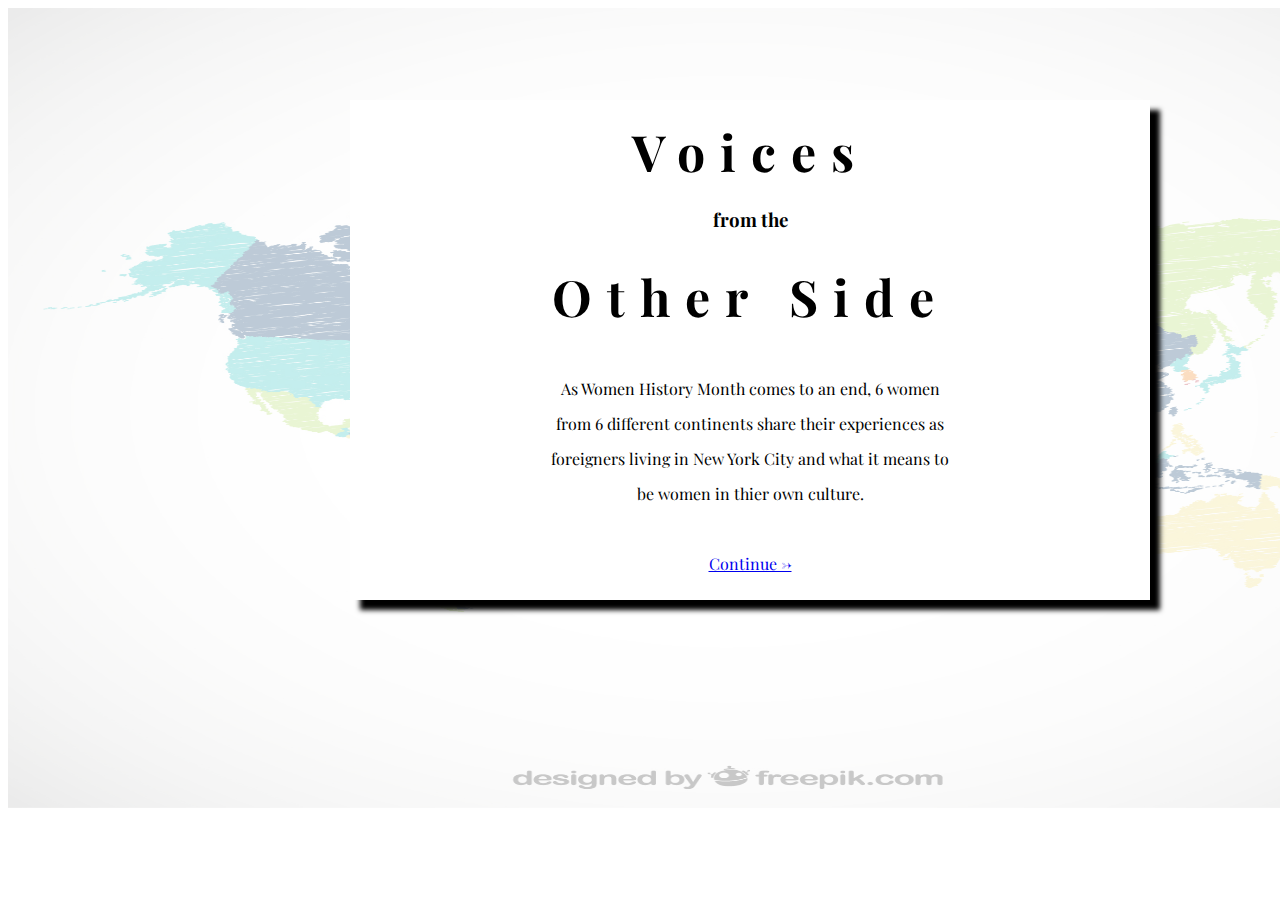
<file: index.html>
<!DOCTYPE html>
<html >
<head>
  <meta charset="UTF-8">
  <title></title>
  
  
  
      <link rel="stylesheet" href="style.css">

  
</head>
<body>



<div class="body">
<img src="15617-NQGDH2.jpg" height="800" width="1440" alt="world map">
<div class="content">
<h1>Voices</h1>
<h3>from the</h3>
<h2>Other Side</h2>
<div class="text">
<p>As Women History Month comes to an end, 6 women from 6 different continents share their experiences as foreigners living in New York City and what it means to be women in thier own culture.</p>
</div>
<br><br><br><br><br>
<a href="map.html"><p>Continue -></p></a>
</div>
</div>


  
  
</body>
</html>
</file>
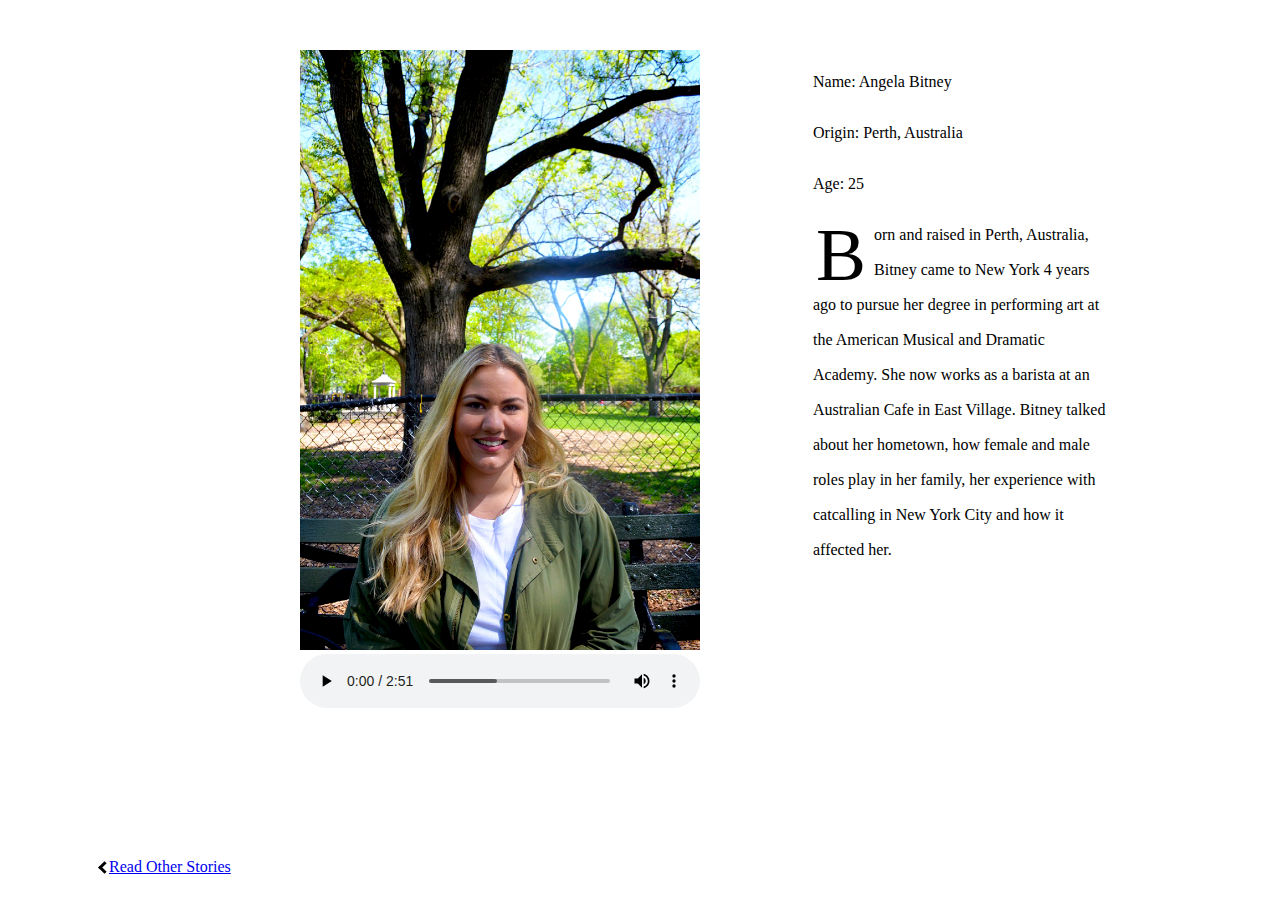
<file: angela.html>
<!DOCTYPE html>
<html >
<head>
  <meta charset="UTF-8">
  <title>Voices of The Other Side</title>
  
  
  
      <link rel="stylesheet" href="profile.css">
      <link href="https://fonts.googleapis.com/css?family=Playfair+Display" rel="stylesheet">


  
</head>
<body>

<div class="portrait">
  <a href="#">
    <span class="play">&#9658;</span>
    <div class="overlay"></div>
  </a>
  <img src="angela.jpg">
  <audio controls>
  <source src="Angela Bitney_final.mp3" type="audio/mpeg">
  </audio>
  
</div>

<div class="bio">
<p>Name: Angela Bitney</p>
<p>Origin: Perth, Australia</p>
<p>Age: 25</p>
<p><span>B</span>orn and raised in Perth, Australia, Bitney came to New York 4 years ago to pursue her degree in performing art at the American Musical and Dramatic Academy. She now works as a barista at an Australian Cafe in East Village. Bitney talked about her hometown, how female and male roles play in her family, her experience with catcalling in New York City and how it affected her.    </p>
</div>

<p id="home"><a href="map.html"><i class="arrow left"></i>Read Other Stories</a></p>
</body>
</html>
</file>
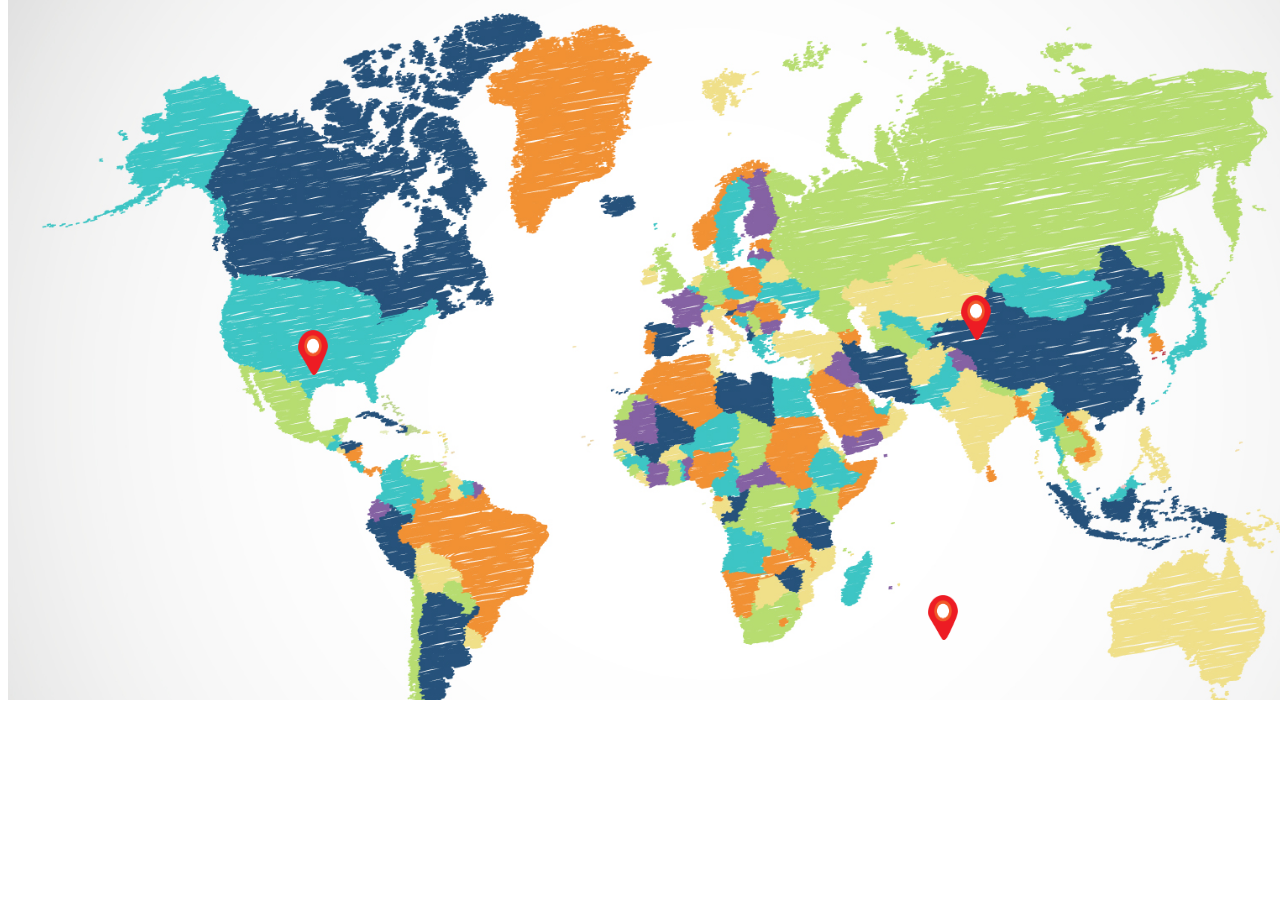
<file: map.html>
<!DOCTYPE html>
<html >
<head>
  <meta charset="UTF-8">
  <title></title>
  
  
  
      <link rel="stylesheet" href="map.css">

  
</head>
<body>

<div class="map">
<a href="esther.html"><img src="map tag.png" width="30" height="45" id="tag1"></a>
<a href="nicole.html"><img src="map tag.png" width="30" height="45" id="tag2"></a>
<a href="angela.html"><img src="map tag.png" width="30" height="45" id="tag3"></a>

<div class="content">
<p>
As Women History Month comes to an end, 6 women from 6 different continents share their experiences as foreigners living in New York City and what it means to be women in their own culture. 
</p>
</div>

</div>   


  
  
</body>
</html>
</file>
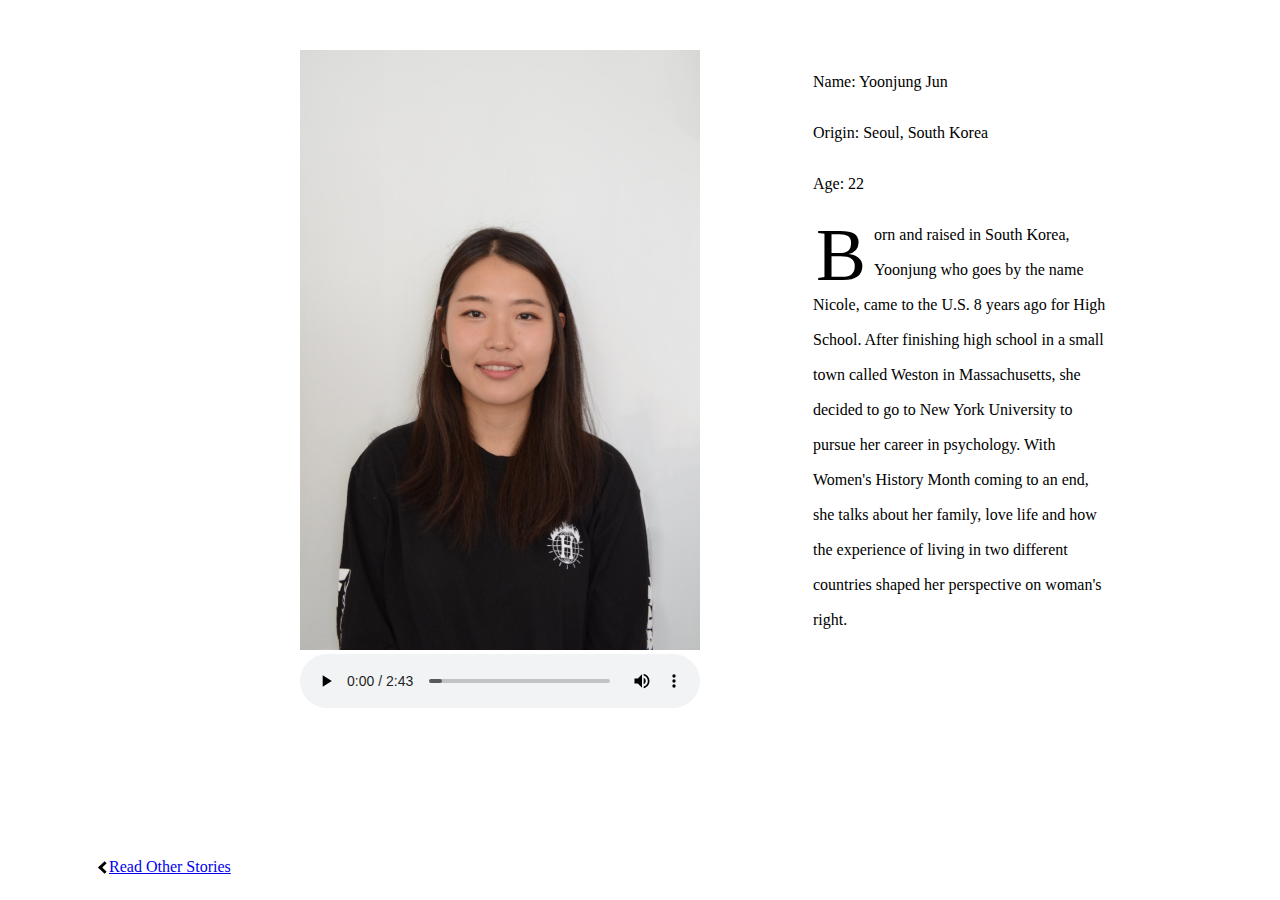
<file: nicole.html>
<!DOCTYPE html>
<html >
<head>
  <meta charset="UTF-8">
  <title>Slide Show Accordian</title>
  
  
  
      <link rel="stylesheet" href="profile.css">
      <link href="https://fonts.googleapis.com/css?family=Playfair+Display" rel="stylesheet">


  
</head>
<body>

<div class="portrait">
  <a href="#">
    <span class="play">&#9658;</span>
    <div class="overlay"></div>
  </a>
  <img src="nicole.jpg">
  <audio controls>
  <source src="Nicole Korea.mp3" type="audio/mpeg">
  </audio>
  
</div>

<div class="bio">
<p>Name: Yoonjung Jun</p>
<p>Origin: Seoul, South Korea</p>
<p>Age: 22</p>
<p><span>B</span>orn and raised in South Korea, Yoonjung who goes by the name Nicole, came to the U.S. 8 years ago for High School. After finishing high school in a small town called Weston in Massachusetts, she decided to go to New York University to pursue her career in psychology. With Women's History Month coming to an end, she talks about her family, love life and how the experience of living in two different countries shaped her perspective on woman's right.  </p>
</div>

<p id="home"><a href="map.html"><i class="arrow left"></i>Read Other Stories</a></p>
</body>
</html>
</file>
<file: style.css>
@import url('https://fonts.googleapis.com/css?family=Archivo+Narrow|Oswald|PT+Sans+Narrow|Playfair+Display|Wire+One');
img {
  transition: 1s ease;
  opacity: 0.3;
  position: absolute;
  
  
}

.content{
  width: 800px;
  height: 500px;
  position: absolute;
  top: 100px;
  left: 350px;
  text-align: center;
  background-color: white;
  box-shadow: 10px 10px 5px;
  font-family: 'Playfair Display', serif;
  line-height: 35px;
}
h1{
  font-size: 50px;
  letter-spacing: 15px;
  font-weight: 400px;
}
h2{
  font-size: 50px;
  letter-spacing: 15px;
  font-weight: 400px;
}
.text{
  width:400px;
  height: 100px;
  text-align: center;
  position: absolute;
  left: 200px;
}
</file>
<file: profile.css>
@import url('https://fonts.googleapis.com/css?family=Playfair+Display');

.portrait {
  position: absolute;
  left: 300px;
  top: 50px; 
  width: 400px; 
  height: 600px;
}
.portrait img{
	width: 400px;
	height: 600px;
}
.portrait a {
  position: absolute; 
  top: 0; 
  display: block; 
  width: 100%; 
  height: 100%; 
  text-align: center; 
  text-decoration: none;
}
.portrait a .play, .portrait a .overlay {
  opacity: 0;
}
.portrait a:hover .play, .portrait a:hover .overlay {
  display: block; 
  transition: opacity .25s ease-in-out;
  -moz-transition: opacity .25s ease-in-out;
  -webkit-transition: opacity .25s ease-in-out;
}
.portrait a:hover .play {
  position: absolute; 
  font-size: 80px; 
  color: #ffffff; 
  margin-top: 60px; 
  z-index: 1000; 
  left: 160px;
  bottom:300px;
  opacity: 1;
}
.portrait a:hover .overlay {
  position: absolute; 
  width: 100%; 
  height: 100%; 
  background-color: white; 
  opacity: .1;
}

.bio{
	width: 300px;
	height: 500px;
	margin-left: 800px;
	position: absolute;
	margin-top: 40px;
	
}
.bio p{
	margin-left: 5px;

}

audio{
	width: 400px;
	margin-top: 0px;
}
p{
	line-height: 35px;
}
span{
	float: left;
	font-size: 75px;
	line-height: 45px;
	padding-top: 15px;
	padding-left: 3px;
	padding-right: 8px;

}
#home{
	position: absolute;
	bottom: 0px;
	left: 100px;
	
}
i {
    border: solid black;
    border-width: 0 3px 3px 0;
    display: inline-block;
    padding: 3px;
}
.left {
    transform: rotate(135deg);
    -webkit-transform: rotate(135deg);
}
</file>
<file: map.css>
@import url('https://fonts.googleapis.com/css?family=Archivo+Narrow|Oswald|PT+Sans+Narrow|Playfair+Display|Wire+One');
.map{
  width: 100%;
  height: 1000px;
  background-image: url('15617-NQGDH2.jpg');
  background-size: 1400px;
  position: absolute;
  top:-300px;
}
#tag1{
  position: absolute;
  left:290px;
  top:630px;
}
#tag1:hover{
  width: 35px;
  height: 50px;
  transition-duration: 0.5s;
}
#tag2{
  position: absolute;
  right:297px;
  top:595px;
}
#tag2:hover{
  width: 35px;
  height: 50px;
  transition-duration: 0.5s;
}
#tag3{
  position: absolute;
  right:330px;
  bottom:60px;
}
#tag3:hover{
  width: 35px;
  height: 50px;
  transition-duration: 0.5s;
}
</file>
